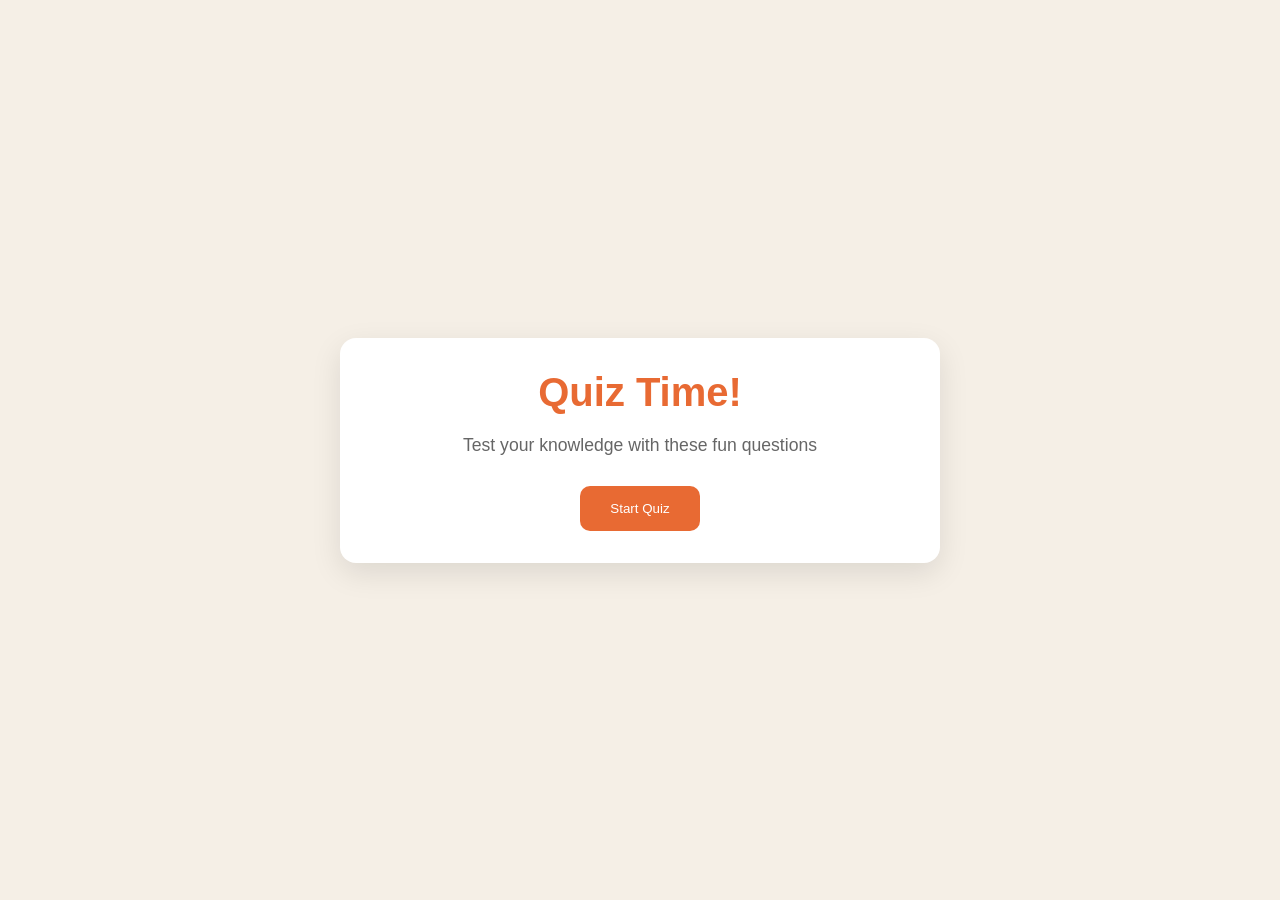
<file: quiz-game/index.html>
<!doctype html>
<html lang="en">
  <head>
    <meta charset="UTF-8" />
    <meta name="viewport" content="width=device-width, initial-scale=1.0" />
    <title>Quiz game</title>
    <link rel="stylesheet" href="style.css" />
  </head>
  <body>
    <div class="container">
      <div class="screen active" id="start-screen">
        <h1>Quiz Time!</h1>
        <p>Test your knowledge with these fun questions</p>
        <button id="start-btn">Start Quiz</button>
      </div>

      <div class="screen" id="quiz-screen">
        <div class="quiz-header">
          <h2 id="question-text">Question goes here</h2>
          <div class="score-header">
            <p>
              Question <span id="current-question">0</span> of
              <span id="total-questions">5</span>
            </p>
            <p>Score: <span id="score">0</span></p>
          </div>
        </div>

        <div id="answers-container" class="answers-container">
          <!--Anser buttons will be inserted here-->
        </div>
        <div class="progress-bar">
          <div id="progress" class="progress"></div>
        </div>
      </div>

      <div id="result-screen" class="screen">
        <h1>Quiz Results</h1>
        <div class="result-info">
          <p>
            You Scored <span id="final-score">0</span> out of
            <span id="max-score">5</span>
          </p>
          <div id="result-message">Good job</div>
        </div>
        <button id="restart-btn">Restart Quiz</button>
      </div>
    </div>
    <script type="module" src="script.js"></script>
  </body>
</html>
</file>
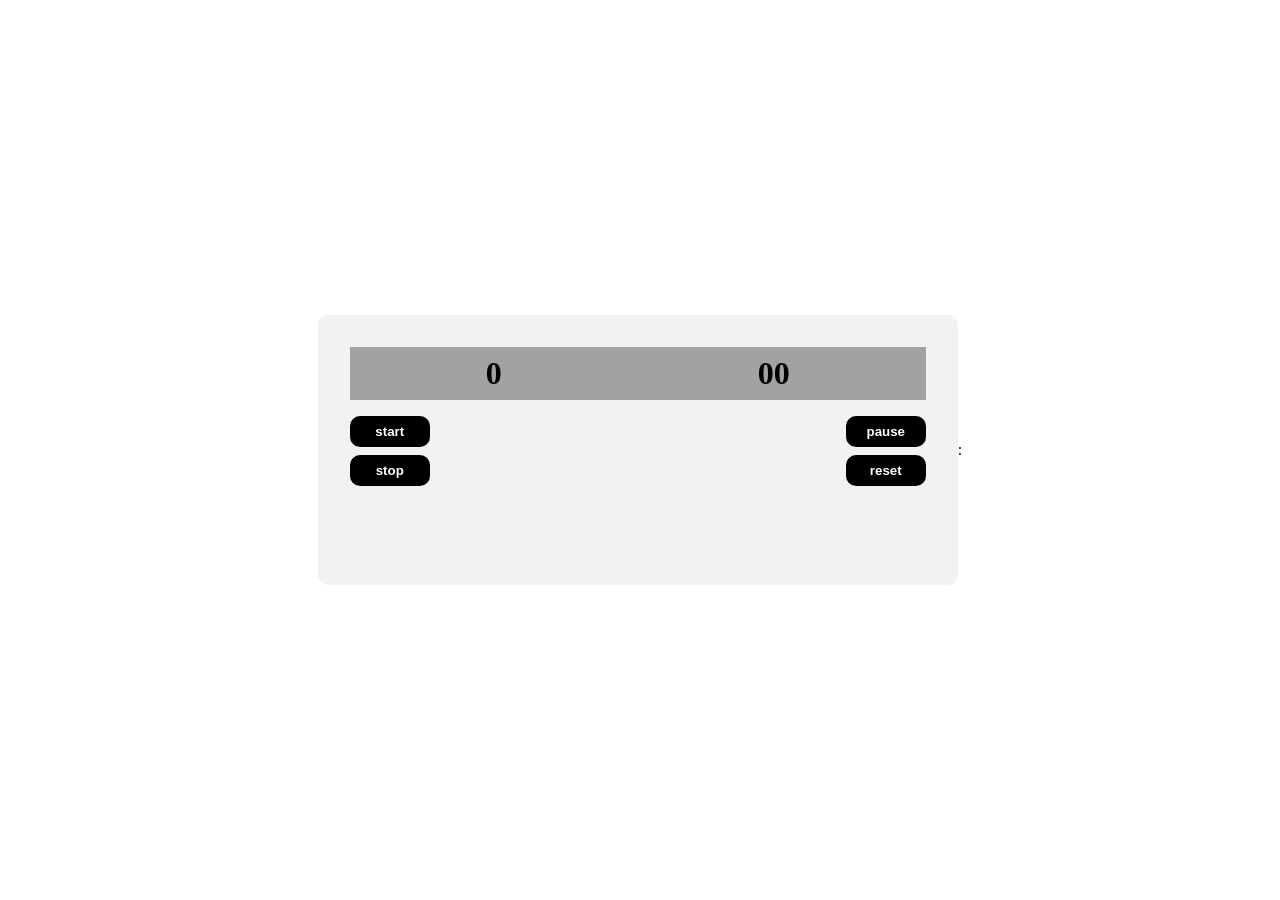
<file: stop-watch/index.html>
<!doctype html>
<html lang="en">
    <head>
        <meta charset="UTF-8" />
        <meta name="viewport" content="width=device-width, initial-scale=1.0" />
        <title>stop watch</title>
        <link rel="stylesheet" href="style.css" />
    </head>
    <body>
        <div class="watch-container">
            <div id="screen">
                <span id="second-span">0</span
                ><span id="millisecond-span">00</span>
            </div>
            <div class="buttons">
                <div class="top-btn">
                    <button id="start-btn">start</button>
                    <button id="pause-btn">pause</button>
                </div>
                <div class="bottom-btn">
                    <button id="stop-btn">stop</button>
                    <button id="reset-btn">reset</button>
                </div>
            </div>
        </div>
        <script src="script.js"></script>
        :
    </body>
</html>
</file>
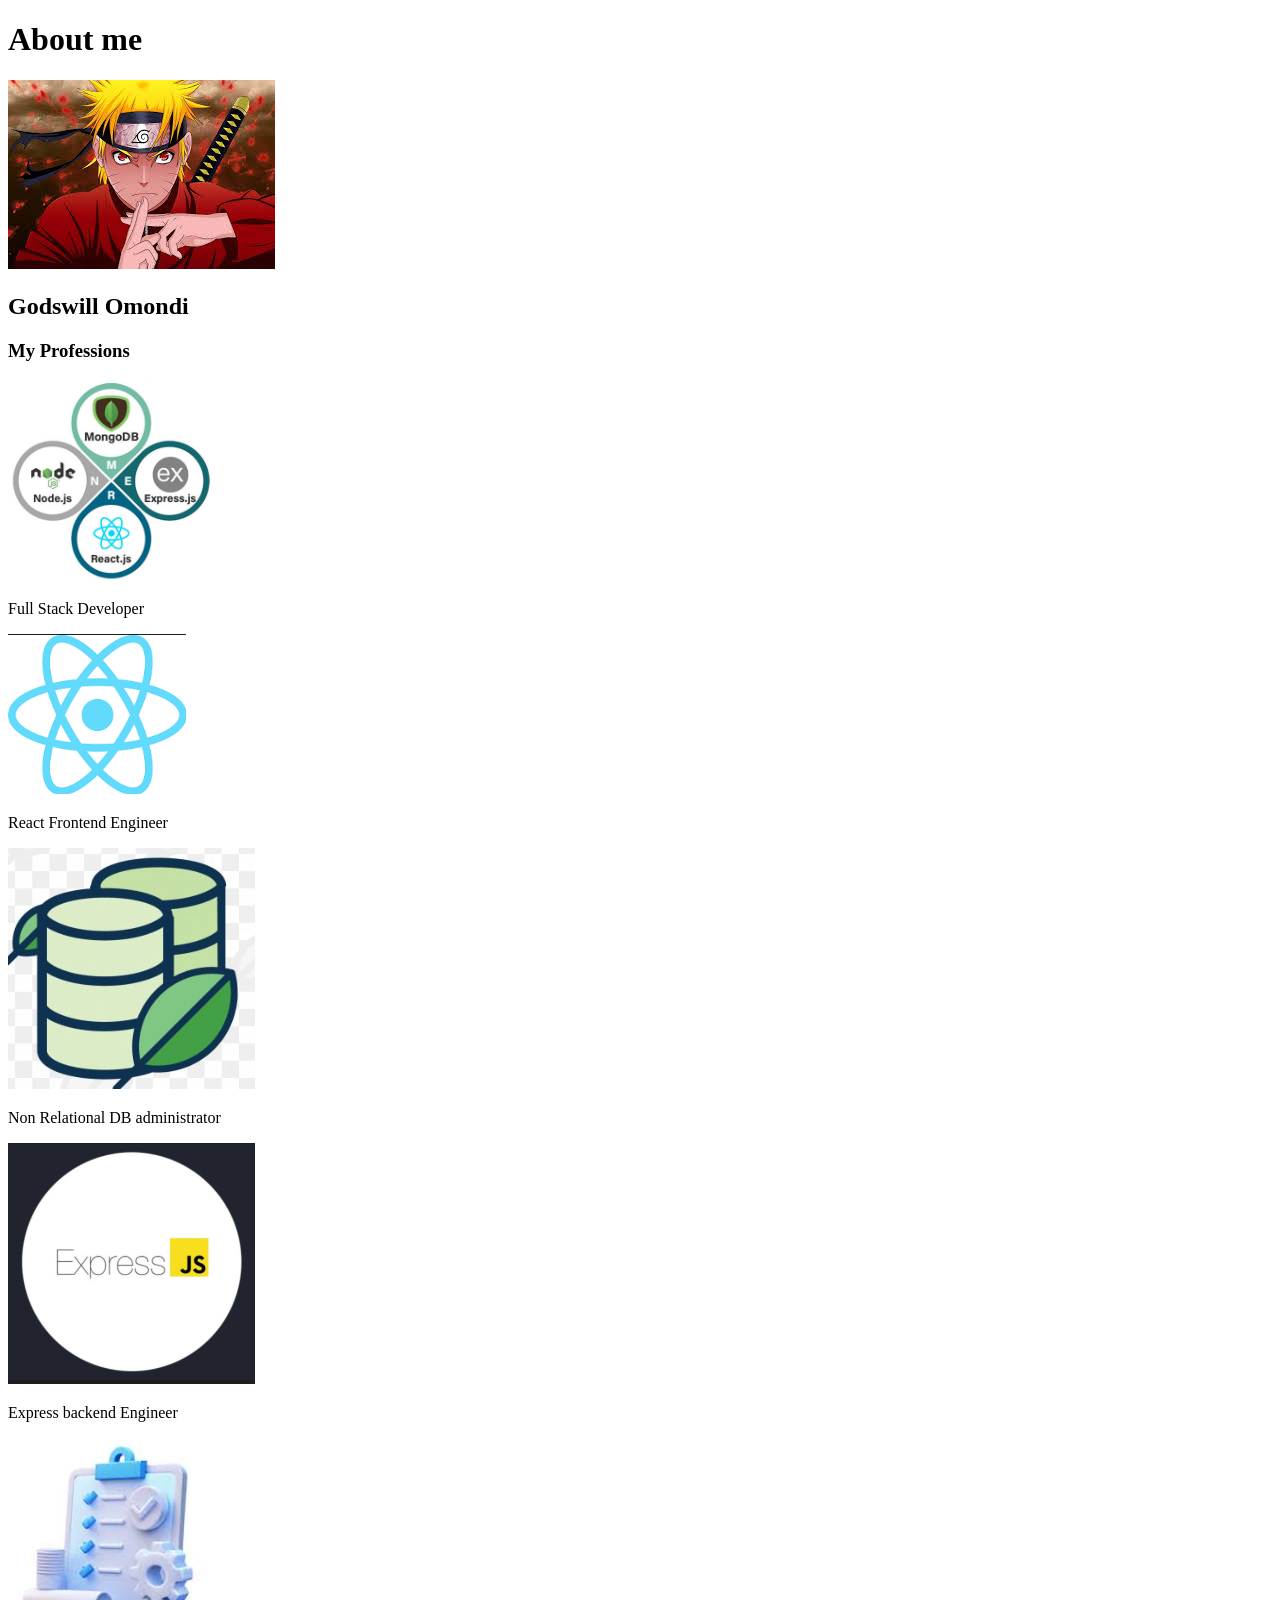
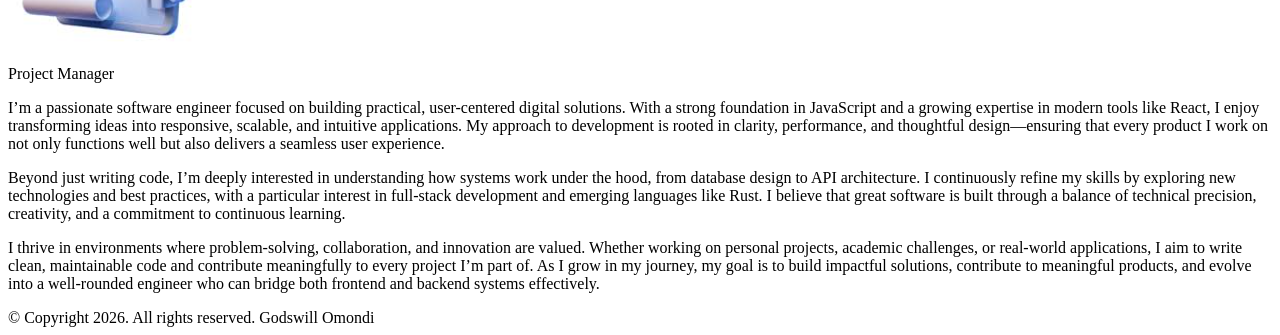
<file: week-one/deliverables/index.html>
<!doctype html>
<html lang="en">
    <head>
        <meta charset="UTF-8" />
        <meta name="viewport" content="width=device-width, initial-scale=1.0" />
        <title>Godswill Omondi</title>
    </head>
    <body>
        <h1>About me</h1>
        <main class="main-content">
            <section class="left-section">
                <div class="header">
                    <img class="profile" src="img.jpeg" alt="profile-pic" />
                    <h2>Godswill Omondi</h2>
                </div>
                <div class="skills-card">
                    <h3>My Professions</h3>
                    <div class="card stack-card">
                        <img class="icons" src="mern.png" alt="mern" />
                        <p>Full Stack Developer</p>
                    </div>
                    <div class="card react-card">
                        <img
                            class="icons react"
                            src="react.png"
                            alt="frontend"
                        />
                        <p>React Frontend Engineer</p>
                    </div>
                    <div class="card db-card">
                        <img class="icons" src="non-rel.png" alt="db-admin" />
                        <p>Non Relational DB administrator</p>
                    </div>
                    <div class="card express-card">
                        <img class="icons" src="express.png" alt="express" />
                        <p>Express backend Engineer</p>
                    </div>
                    <div class="card pm-card">
                        <img class="icons" src="projects.png" alt="project" />
                        <p>Project Manager</p>
                    </div>
                </div>
            </section>
            <section class="right-section">
                <p>
                    I’m a passionate software engineer focused on building
                    practical, user-centered digital solutions. With a strong
                    foundation in JavaScript and a growing expertise in modern
                    tools like React, I enjoy transforming ideas into
                    responsive, scalable, and intuitive applications. My
                    approach to development is rooted in clarity, performance,
                    and thoughtful design—ensuring that every product I work on
                    not only functions well but also delivers a seamless user
                    experience.
                </p>
                <p>
                    Beyond just writing code, I’m deeply interested in
                    understanding how systems work under the hood, from database
                    design to API architecture. I continuously refine my skills
                    by exploring new technologies and best practices, with a
                    particular interest in full-stack development and emerging
                    languages like Rust. I believe that great software is built
                    through a balance of technical precision, creativity, and a
                    commitment to continuous learning.
                </p>
                <p>
                    I thrive in environments where problem-solving,
                    collaboration, and innovation are valued. Whether working on
                    personal projects, academic challenges, or real-world
                    applications, I aim to write clean, maintainable code and
                    contribute meaningfully to every project I’m part of. As I
                    grow in my journey, my goal is to build impactful solutions,
                    contribute to meaningful products, and evolve into a
                    well-rounded engineer who can bridge both frontend and
                    backend systems effectively.
                </p>
            </section>
        </main>
        <footer>
            &copy; Copyright 2026. All rights reserved. Godswill Omondi
        </footer>
    </body>
</html>
</file>
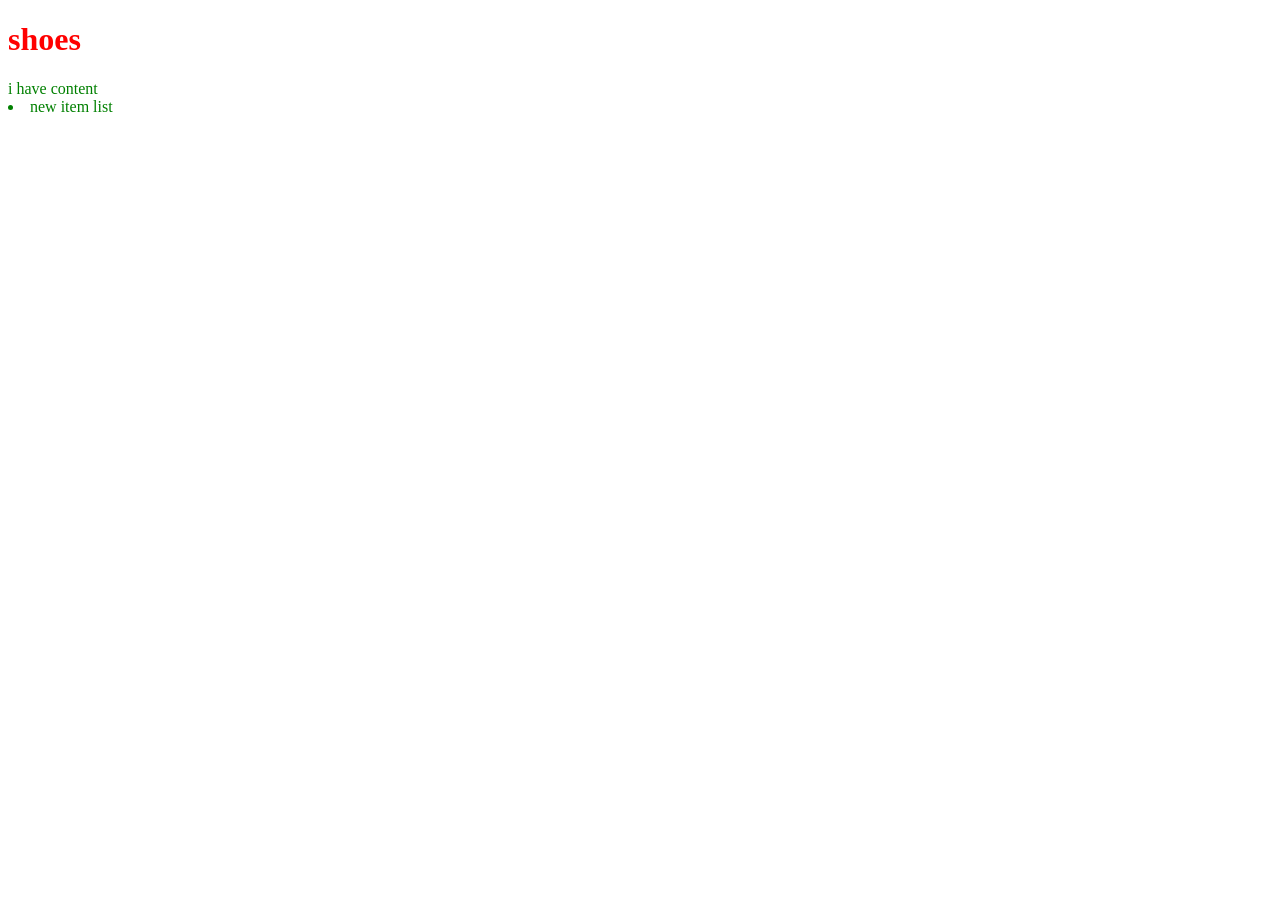
<file: week-two/resources/index.html>
<!doctype html>
<html lang="en">
  <head>
    <meta charset="UTF-8" />
    <meta name="viewport" content="width=device-width, initial-scale=1.0" />
    <title>Javascript</title>
  </head>
  <body>
    <h1 id="title" class="head">Products</h1>
    <div class="body">i have content</div>

    <script src="script.js"></script>
  </body>
</html>
</file>
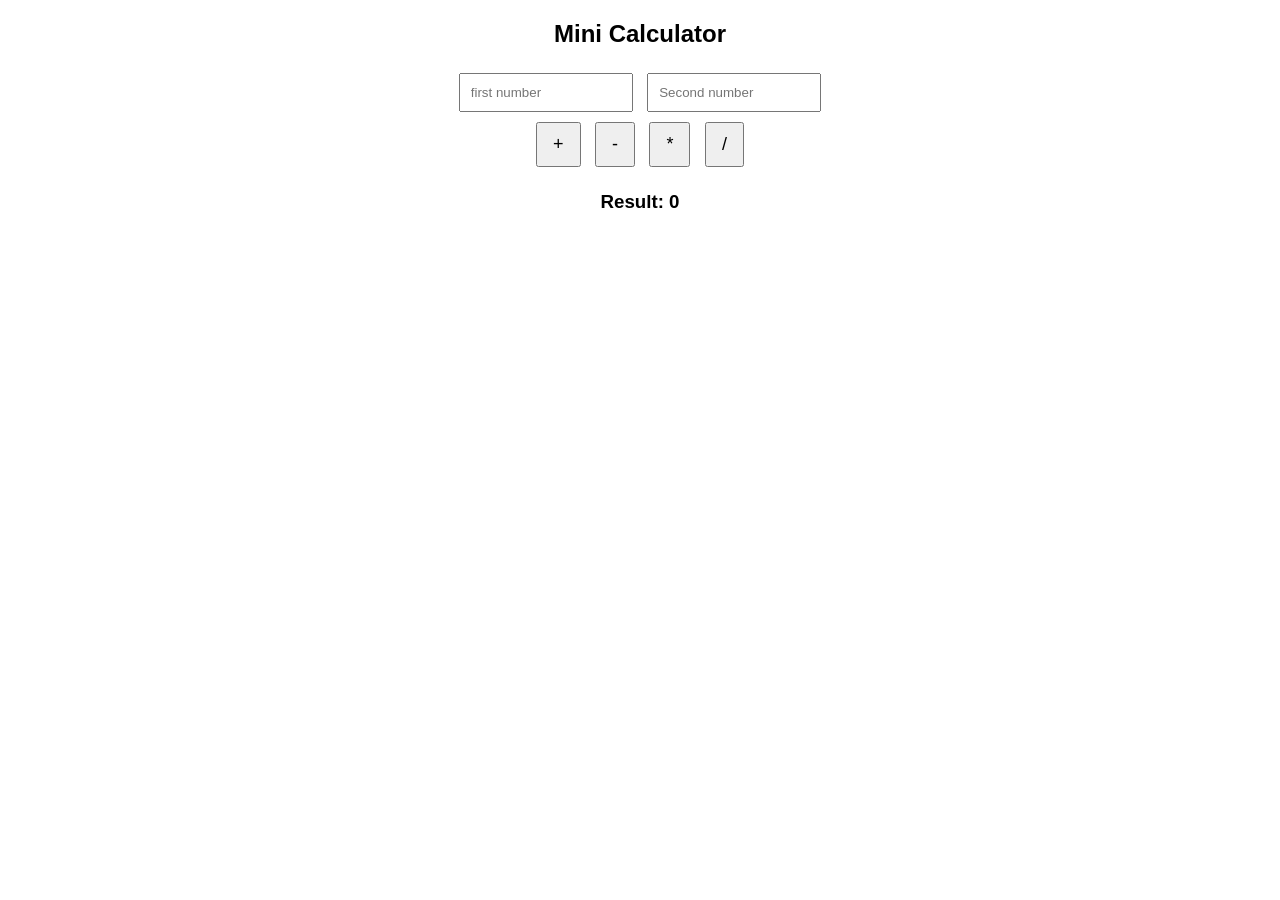
<file: week3/deliverables/calculator-app/index.html>
<!doctype html>
<html lang="en">
  <head>
    <meta charset="UTF-8" />
    <meta name="viewport" content="width=device-width, initial-scale=1.0" />
    <title>Calculator</title>
    <link rel="stylesheet" href="style.css" />
  </head>
  <body>
    <h2>Mini Calculator</h2>
    <input type="number" id="num1" placeholder="first number" />
    <input type="number" id="num2" placeholder="Second number" />

    <div>
      <button onclick="calculate('+')">+</button>
      <button onclick="calculate('-')">-</button>
      <button onclick="calculate('*')">*</button>
      <button onclick="calculate('/')">/</button>
    </div>
    <h3>Result: <span id="result">0</span></h3>
    <script src="script.js"></script>
  </body>
</html>
</file>
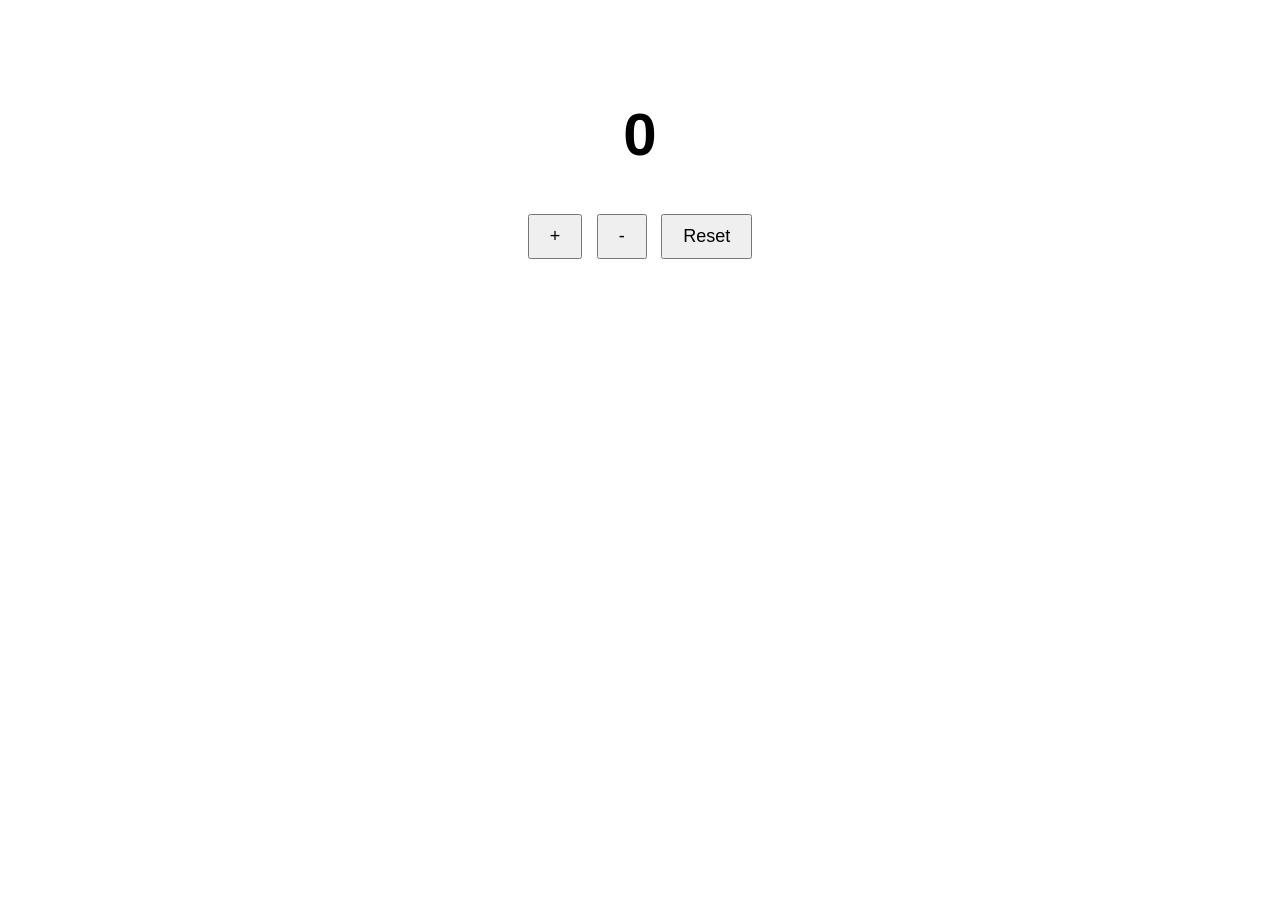
<file: week3/deliverables/counter-app/index.html>
<!doctype html>
<html lang="en">
  <head>
    <meta charset="UTF-8" />
    <meta name="viewport" content="width=device-width, initial-scale=1.0" />
    <title>Counter app</title>
    <link rel="stylesheet" href="style.css" />
  </head>
  <body>
    <h1 id="count">0</h1>
    <button id="increase">+</button>
    <button id="decrease">-</button>
    <button id="reset">Reset</button>
    <script src="script.js"></script>
  </body>
</html>
</file>
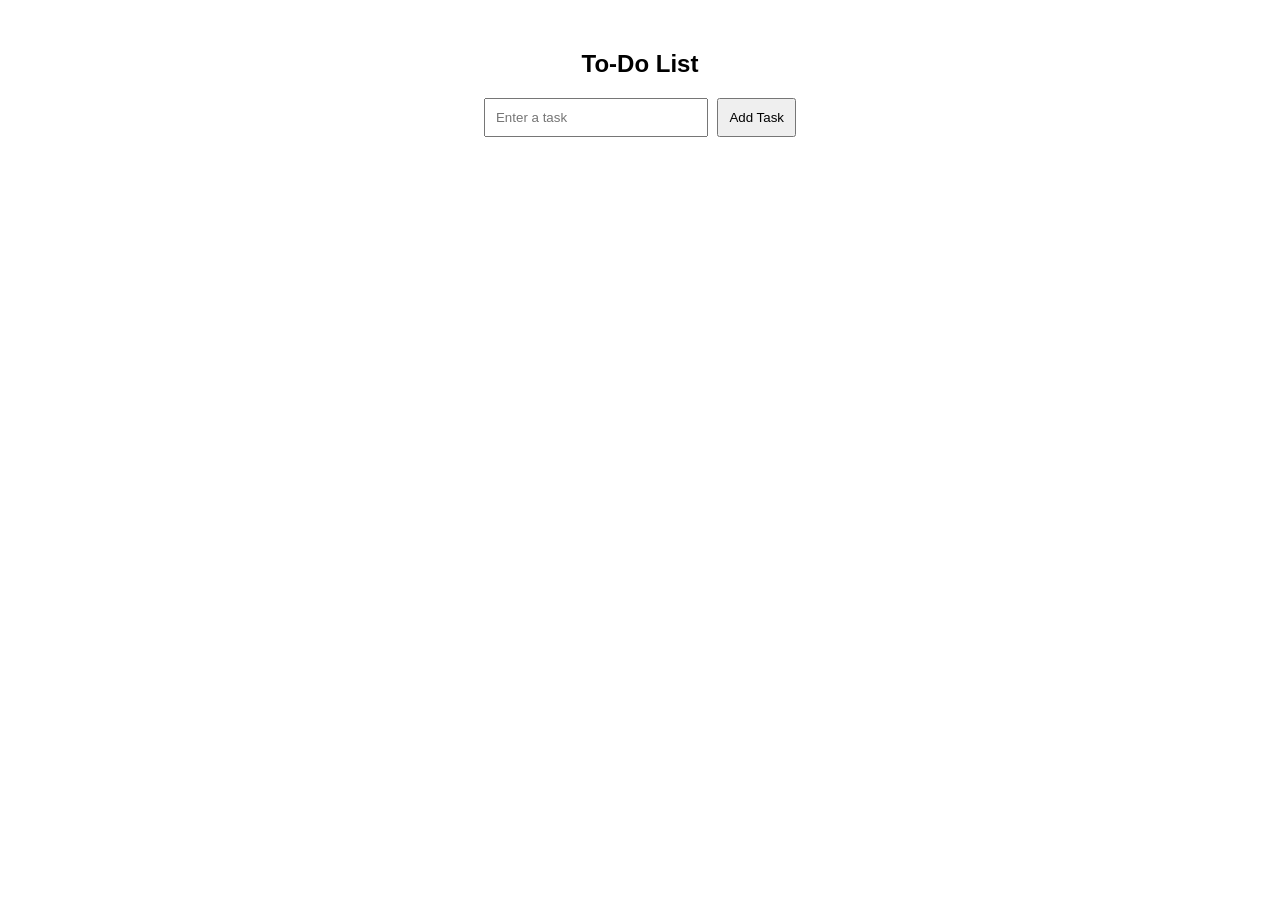
<file: week3/deliverables/to-do-list/index.html>
<!doctype html>
<html lang="en">
  <head>
    <meta charset="UTF-8" />
    <meta name="viewport" content="width=device-width, initial-scale=1.0" />
    <title>To-Do List</title>
    <link rel="stylesheet" href="style.css" />
  </head>
  <body>
    <h2>To-Do List</h2>
    <input type="text" id="taskInput" placeholder="Enter a task" />
    <button id="addBtn">Add Task</button>
    <ul id="taskList"></ul>
    <script src="script.js"></script>
  </body>
</html>
</file>
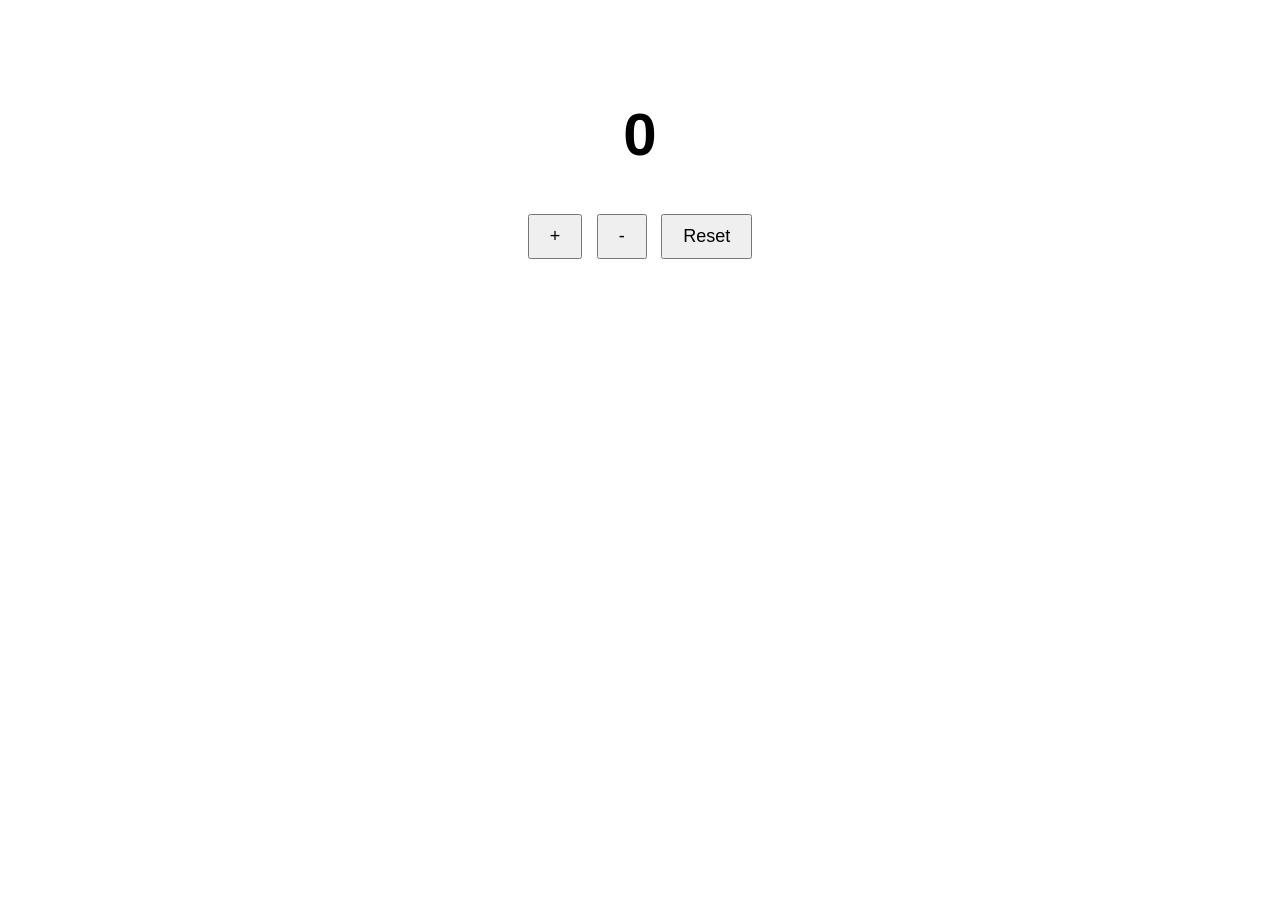
<file: week3/deliverables/counter-app/training/index.html>
<!doctype html>
<html lang="en">
  <head>
    <meta charset="UTF-8" />
    <meta name="viewport" content="width=device-width, initial-scale=1.0" />
    <title>counter app</title>
    <link rel="stylesheet" href="style.css" />
  </head>
  <body>
    <h1 id="count">0</h1>
    <button id="increase">+</button>
    <button id="decrease">-</button>
    <button id="reset">Reset</button>
    <script src="script.js"></script>
  </body>
</html>
</file>
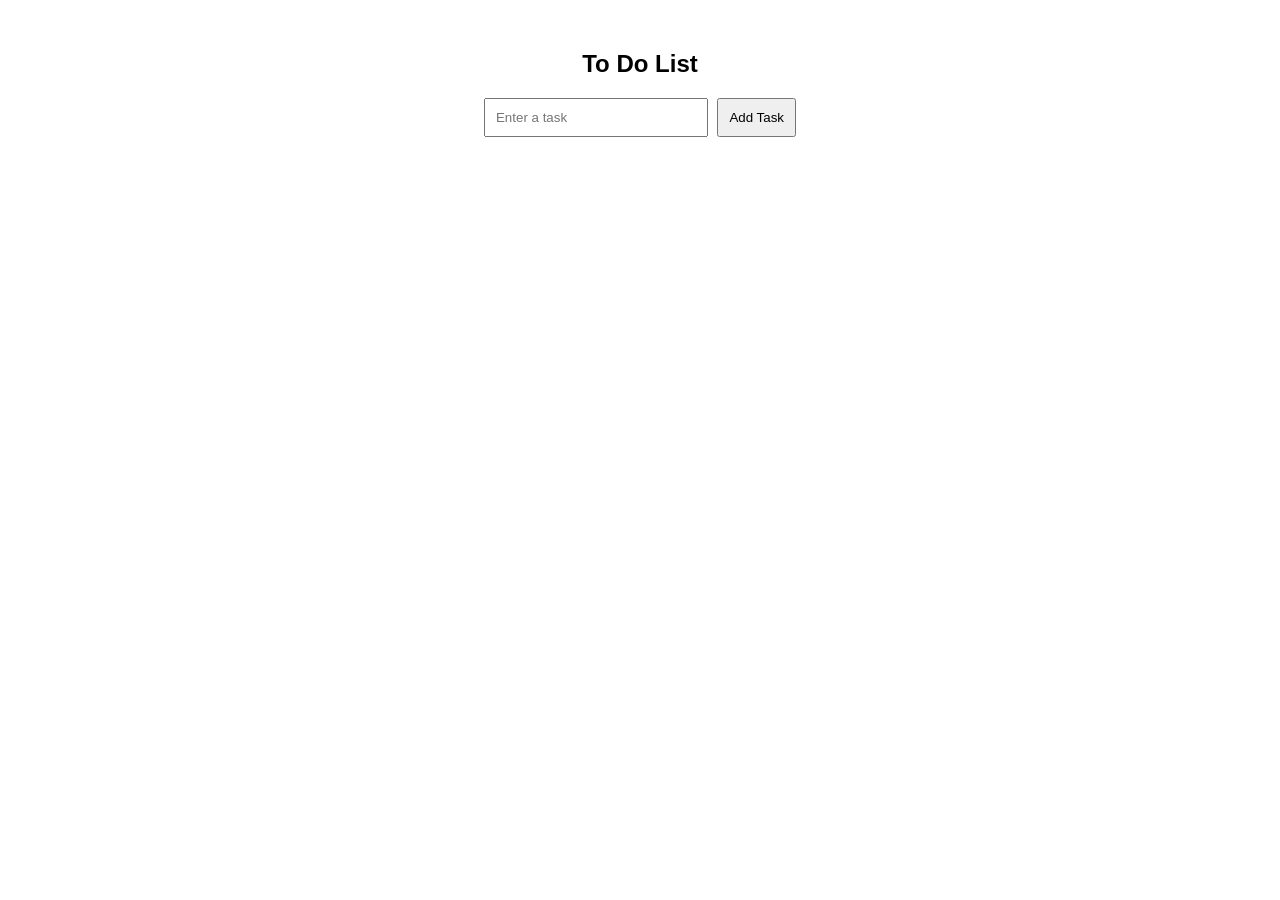
<file: week3/deliverables/to-do-list/training/index.html>
<!doctype html>
<html lang="en">
  <head>
    <meta charset="UTF-8" />
    <meta name="viewport" content="width=device-width, initial-scale=1.0" />
    <title>todo</title>
    <link rel="stylesheet" href="style.css" />
  </head>
  <body>
    <h2>To Do List</h2>
    <input type="text" placeholder="Enter a task" id="taskInput" />
    <button id="addBtn">Add Task</button>
    <ul id="taskList"></ul>
    <script src="script.js"></script>
  </body>
</html>
</file>
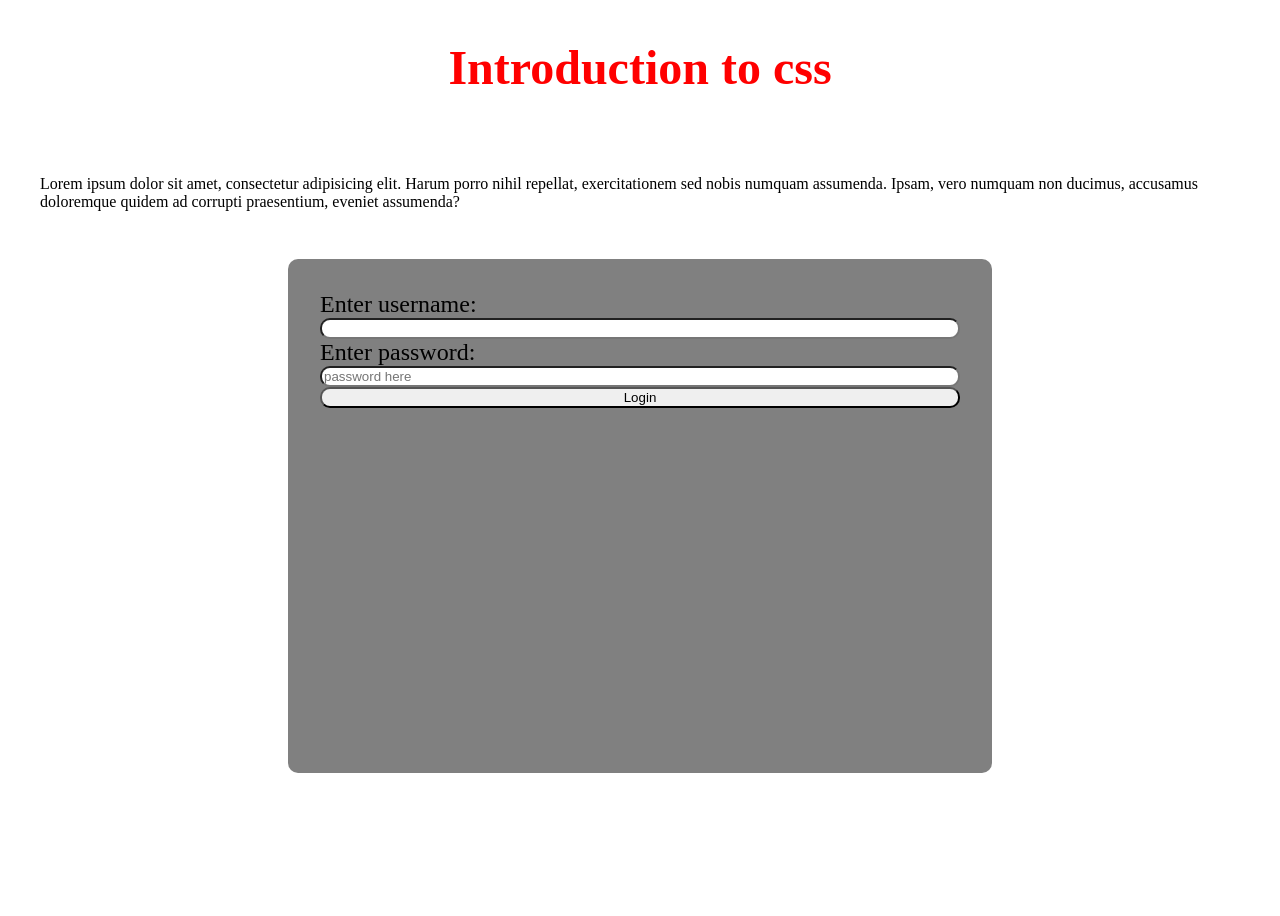
<file: forms.html>
<!doctype html>
<html lang="en">
  <head>
    <meta charset="UTF-8" />
    <meta name="viewport" content="width=device-width, initial-scale=1.0" />
    <title>Forms</title>
    <style>
      h1 {
        color: red;
        font-size: 3rem;
      }
    </style>
    <link rel="stylesheet" href="style.css" />
  </head>
  <body>
    <h1>Introduction to css</h1>
    <p style="padding: 2rem">
      Lorem ipsum dolor sit amet, consectetur adipisicing elit. Harum porro
      nihil repellat, exercitationem sed nobis numquam assumenda. Ipsam, vero
      numquam non ducimus, accusamus doloremque quidem ad corrupti praesentium,
      eveniet assumenda?
    </p>

    <form action="">
      <label for="username">Enter username:</label>
      <input type="text" name="username" id="username" />
      <label for="password">Enter password:</label>
      <input
        type="password"
        name="username"
        id="username"
        placeholder="password here"
      />
      <button>Login</button>
    </form>
  </body>
</html>
</file>
<file: quiz-game/style.css>
/* Basic reset */

* {
  margin: 0;
  padding: 0;
  box-sizing: border-box;
}

body {
  background: #f5efe6;
  display: flex;
  justify-content: center;
  align-items: center;
  min-height: 100vh;
  padding: 1rem;
  font-family: sans-serif;
}

.container {
  background-color: white;
  border-radius: 1rem;
  box-shadow: 0 10px 30px rgba(0, 0, 0, 0.1);
  max-width: 600px;
  width: 100%;
  overflow: hidden;
  position: relative;
}

.screen {
  padding: 2rem;
  display: none;
  text-align: center;
}
.screen.active {
  display: block;
}

/* START-SCREEN */

#start-screen h1 {
  color: #e86a33;
  margin-bottom: 20px;
  font-size: 2.5rem;
}

#start-screen p {
  color: #666;
  margin-bottom: 30px;
  font-size: 1.1rem;
}

.quiz-header {
  margin-bottom: 2rem;
}
.score-header {
  width: 100%;
  display: flex;
  justify-content: space-between;
  color: #333;
}

#question-text {
  color: #333;
  font-size: 1.5rem;
  margin-bottom: 1rem;
  line-height: 1.4;
}

.quiz-info {
  display: flex;
  justify-content: space-between;
  color: #666;
  margin-bottom: 10px;
}

.answers-container {
  display: flex;
  flex-direction: column;
  gap: 10px;
  margin-bottom: 25px;
}

.answers-btn {
  background-color: #f8f0e5;
  color: #333;
  border: 2px solid #eadbc8;
  padding: 1rem;
  cursor: pointer;
  text-align: left;
  transition: all 0.3s ease;
}

.answers-btn:hover {
  background-color: #eadbc8;
  border-color: #dac0ae;
}

.answers-btn.correct {
  background-color: #e6fff0;
  border-color: #a3f0cf;
  color: #28a745;
}

.answers-btn.incorrect {
  background-color: #fff0f0;
  border-color: #ffbdbd;
  color: #dc3545;
}

.progress-bar {
  height: 10px;
  background-color: #f8f0e5;
  border-radius: 3px;
  overflow: hidden;
  margin-top: 20px;
}

.progress {
  height: 100%;
  background-color: #e86a33;
  width: 0%;
  transition: width 0.3 ease;
}

/* RESULT SCREEN */

#result-screen h1 {
  color: #e86a33;
  margin-bottom: 30px;
}
.result-info {
  background-color: #f8f0e5;
  border-radius: 10px;
  padding: 20px;
  margin-bottom: 30px;
}

.result-info p {
  font-size: 1.2 rem;
  color: #333;
  margin-bottom: 1rem;
}

#result-message {
  font-size: 1.5 rem;
  font-weight: 600;
  color: #e86a33;
}

button {
  background-color: #e86a33;
  color: white;
  border: none;
  border-radius: 10px;
  padding: 15px 30px;
  font-size: 1.1 rem;
  cursor: pointer;
  transition: background-color 0.3s ease;
}
button:hover {
  background-color: #d45b28;
}

/* RESPONSIVE */

@media (max-width: 500px) {
  .screen {
    padding: 1rem;
  }
  #start-screen {
    font-size: 2rem;
  }
  button {
    padding: 12px 25px;
    font-size: 1rem;
  }
}
</file>
<file: stop-watch/style.css>
* {
    margin: 0;
    padding: 0;
    box-sizing: border-box;
}
body {
    display: flex;
    justify-content: center;
    align-items: center;
    min-height: 100vh;
}
.watch-container {
    width: 50vw;
    height: 30vh;
    border-radius: 10px;
    padding: 2rem;
    gap: 1rem;
    background-color: rgb(242, 242, 242);
    display: flex;
    flex-direction: column;
    align-items: center;
}
#screen {
    background: #5e5e5e88;
    width: 100%;
    padding: 0.5rem;
    font-size: 2rem;
    display: flex;
    justify-content: space-around;
    font-weight: 600;
}

button {
    background-color: black;
    border: none;
    border-radius: 10px;
    color: white;
    font-weight: 600;
    padding: 0.5rem;
    width: 5rem;
}
.buttons {
    width: 100%;
}

.top-btn {
    display: flex;
    width: 100%;
    justify-content: space-between;
    margin-bottom: 0.5rem;
}
.bottom-btn {
    display: flex;
    width: 100%;
    justify-content: space-between;
}
</file>
<file: week3/deliverables/calculator-app/style.css>
body {
  text-align: center;
  font-family: Arial, Helvetica, sans-serif;
  margin-top: 10px;
}

input {
  padding: 10px;
  margin: 5px;
  width: 150px;
}
button {
  padding: 10px 15px;
  margin: 5px;
  font-size: 18px;
  cursor: pointer;
}
</file>
<file: week3/deliverables/counter-app/style.css>
body {
  text-align: center;
  font-family: Arial, Helvetica, sans-serif;
  margin-top: 100px;
}

h1 {
  font-size: 60px;
}

button {
  padding: 10px 20px;
  margin: 5px;
  font-size: 18px;
  cursor: pointer;
}
</file>
<file: week3/deliverables/to-do-list/style.css>
body {
  font-family: Arial, Helvetica, sans-serif;
  text-align: center;
  margin-top: 50px;
}
input {
  padding: 10px;
  width: 200px;
}
button {
  padding: 10px;
  margin-left: 5px;
  cursor: pointer;
}

li {
  margin: 10px;
  list-style: none;
  cursor: pointer;
}
</file>
<file: week3/deliverables/counter-app/training/style.css>
body {
  text-align: center;
  font-family: Arial, Helvetica, sans-serif;
  margin-top: 100px;
}
h1 {
  font-size: 60px;
}
button {
  padding: 10px 20px;
  margin: 5px;
  font-size: 18px;
  cursor: pointer;
}
</file>
<file: week3/deliverables/to-do-list/training/style.css>
body {
  font-family: Arial, Helvetica, sans-serif;
  text-align: center;
  margin-top: 50px;
}
input {
  padding: 10px;
  width: 200px;
}
button {
  padding: 10px;
  margin-left: 5px;
  cursor: pointer;
}
li {
  margin: 10px;
  list-style: none;
}
</file>
<file: style.css>
body {
  height: 100vh;
  display: flex;
  flex-direction: column;
  align-items: center;
}

form {
  height: 50vh;
  display: flex;
  border-radius: 10px;
  flex-direction: column;
  background: gray;
  width: 50vw;
  font-size: 1.5rem;
  padding: 2rem;
}

form input {
  border-radius: 10px;
}

form button {
  border-radius: 10px;
}
form:hover {
  box-shadow: 0 10px 36px red;
  cursor: pointer;
}
</file>
